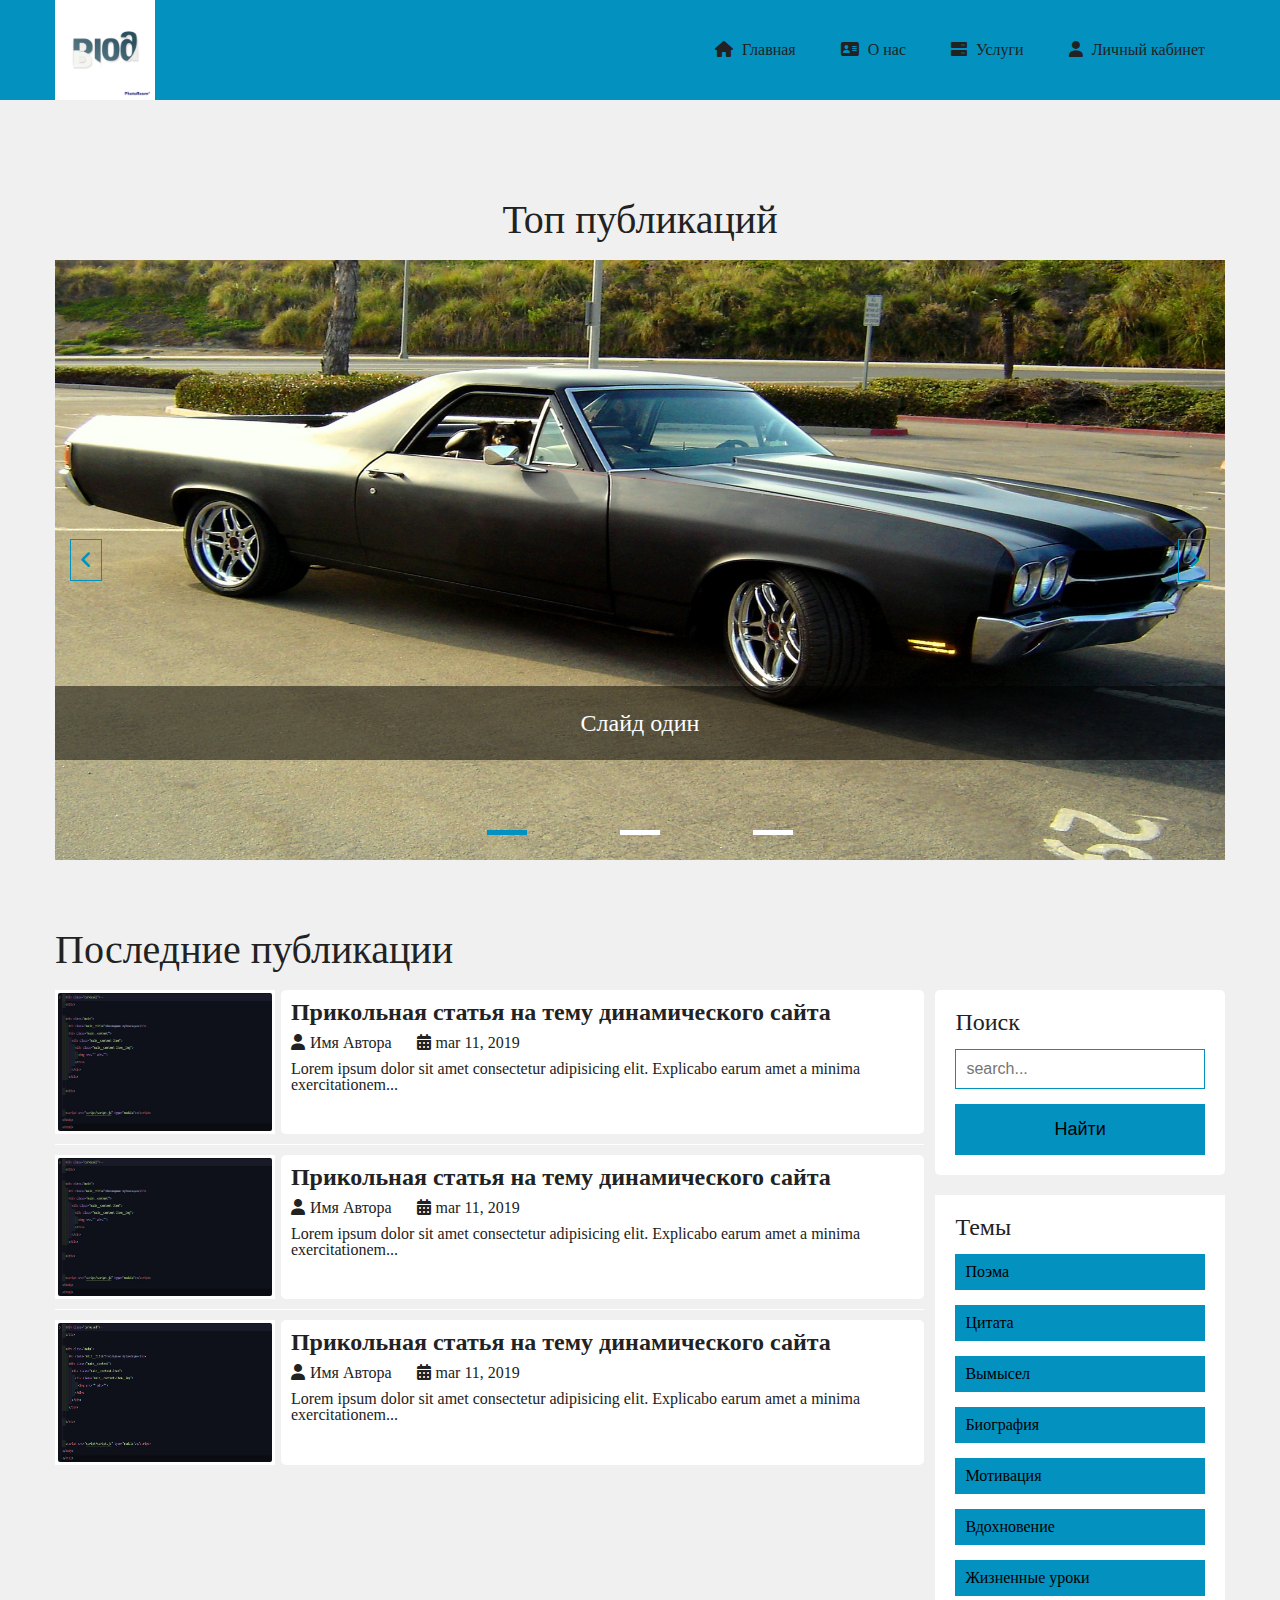
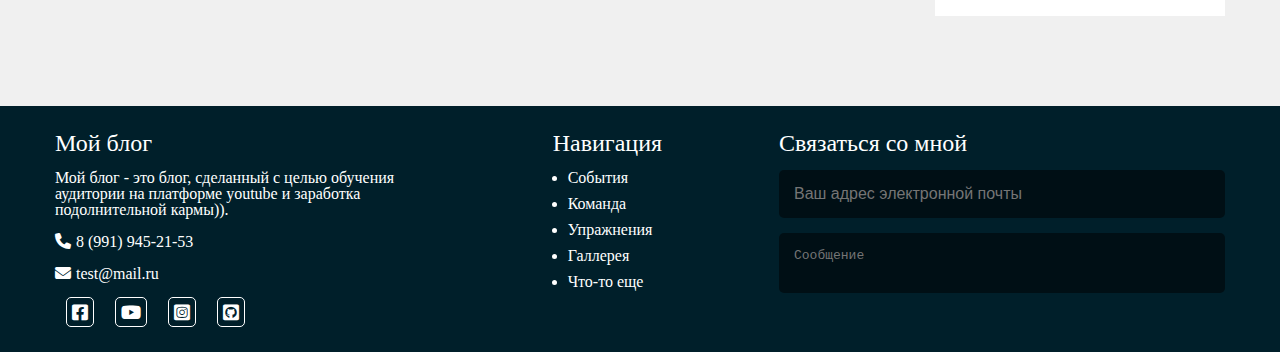
<file: index.html>
<!DOCTYPE html>
<html lang="en">
<head>
  <meta charset="UTF-8">
  <meta http-equiv="X-UA-Compatible" content="IE=edge">
  <meta name="viewport" content="width=device-width, initial-scale=1.0">
  <title>Document</title>
  <link rel="stylesheet" href="css/all.min.css">
  <link rel="stylesheet" href="css/reset.css">
  <link rel="stylesheet" href="css/style.css">
</head>
<body>

  <header class="header">
    <div class="container">
      <div class="header__wrapper">
        <div class="header__logotype">
          <img src="images/logo.png" alt="logotype">
        </div>
        <nav class="header__menu">
          <ul class="header__menu-list">
            <li class="header__menu-list-item"><i class="fa-solid fa-house"></i>
              <a href="#">Главная</a>
            </li>
            <li class="header__menu-list-item">
              <i class="fa-solid fa-address-card"></i>
              <a href="#">О нас</a>
            </li>
            <li class="header__menu-list-item">
              <i class="fa-solid fa-server"></i>
              <a href="#">Услуги</a>
            </li>
            <li class="header__menu-list-item">
              <i class="fa-solid fa-user"></i>
              <a href="#">Личный кабинет</a>
              <ul>
                <li><i class="fa-solid fa-screwdriver-wrench"></i><a href="#">Админка</a></li>
                <li><i class="fa-solid fa-right-from-bracket"></i><a href="#">Выйти</a></li>
              </ul>
            </li>
          </ul>
        </nav>
      </div>
    </div>
  </header>

  <div class="carousel">
    <div class="container">
      <h3 class="carousel__title">Топ публикаций</h3>
      <div class="carousel__wrapper">
        <div class="carousel__inner">
          <a class="carousel__item" href="#">
            <img src="images/carousel1.jpg" alt="">
            <p class="carousel__item-title">Слайд один</p>
          </a>
          <a class="carousel__item" href="#">
            <img src="images/carousel2.jpg" alt="">
            <p class="carousel__item-title">Слайд два</p>
          </a>
          <a class="carousel__item" href="#">
            <img src="images/carousel3.jpg" alt="">
            <p class="carousel__item-title">Слайд три</p>
          </a>
        </div>
        <div class="carousel__arrows">
          <div class="carousel__arrows-left"><i class="fa-solid fa-angle-left"></i></div>
          <div class="carousel__arrows-right"><i class="fa-solid fa-angle-right"></i></div>
        </div>
        <div class="carousel__navigation-btns">
          <div class="carousel__navigation-btn active"></div>
          <div class="carousel__navigation-btn"></div>
          <div class="carousel__navigation-btn"></div>
        </div>
      </div>
    </div>
  </div>

  <div class="main">
    <div class="container">
      <h3 class="main__title">Последние публикации</h3>
      <div class="main__wrapper">
        <div class="main__content">
          <div class="main__content-item">
            <div class="main__content-item__img">
              <img src="images/content1.jpg" alt="content">
            </div>
            <div class="main__content-item__wrapper">
              <h2 class="main__content-item__title">Прикольная статья на тему динамического сайта</h2>
              <div class="main__content-item__info">
                <div class="main__content-item__info-author"><i class="fa-solid fa-user"></i>Имя Автора</div>
                <div class="main__content-item__info-date"><i class="fa-solid fa-calendar-days"></i>mar 11, 2019</div>
              </div>
              <p class="main__content-item__text">
                Lorem ipsum dolor sit amet consectetur adipisicing elit. Explicabo earum amet a minima exercitationem...
              </p>
            </div>
          </div>
          <div class="main__content-item">
            <div class="main__content-item__img">
              <img src="images/content1.jpg" alt="content">
            </div>
            <div class="main__content-item__wrapper">
              <h2 class="main__content-item__title">Прикольная статья на тему динамического сайта</h2>
              <div class="main__content-item__info">
                <div class="main__content-item__info-author"><i class="fa-solid fa-user"></i>Имя Автора</div>
                <div class="main__content-item__info-date"><i class="fa-solid fa-calendar-days"></i>mar 11, 2019</div>
              </div>
              <p class="main__content-item__text">
                Lorem ipsum dolor sit amet consectetur adipisicing elit. Explicabo earum amet a minima exercitationem...
              </p>
            </div>
          </div>
          <div class="main__content-item">
            <div class="main__content-item__img">
              <img src="images/content1.jpg" alt="content">
            </div>
            <div class="main__content-item__wrapper">
              <h2 class="main__content-item__title">Прикольная статья на тему динамического сайта</h2>
              <div class="main__content-item__info">
                <div class="main__content-item__info-author"><i class="fa-solid fa-user"></i>Имя Автора</div>
                <div class="main__content-item__info-date"><i class="fa-solid fa-calendar-days"></i>mar 11, 2019</div>
              </div>
              <p class="main__content-item__text">
                Lorem ipsum dolor sit amet consectetur adipisicing elit. Explicabo earum amet a minima exercitationem...
              </p>
            </div>
          </div>
        </div>
        <div class="main__aside">
          <div class="main__aside-section search">
            <h3 class="search__title">Поиск</h3>
            <form action="index.html" method="POST" class="search-form">
              <input type="text" name="search" class="search-form__input" placeholder="search...">
              <input type="submit" value="Найти" class="search-form__btn">
            </form>
          </div>
          <div class="main__aside-section topic">
            <h3 class="topic__title">Темы</h3>
            <ul class="topic-list">
              <li class="topic-list__item"><a href="#">Поэма</a></li>
              <li class="topic-list__item"><a href="#">Цитата</a></li>
              <li class="topic-list__item"><a href="#">Вымысел</a></li>
              <li class="topic-list__item"><a href="#">Биография</a></li>
              <li class="topic-list__item"><a href="#">Мотивация</a></li>
              <li class="topic-list__item"><a href="#">Вдохновение</a></li>
              <li class="topic-list__item"><a href="#">Жизненные уроки</a></li>
            </ul>
          </div>
        </div>
      </div>
    </div>
  </div>

  <footer class="footer">
    <div class="container">
      <div class="footer__wrapper">
        <div class="footer__blog">
          <div class="footer__blog-title">Мой блог</div>
          <div class="footer__blog-text">
            Мой блог - это блог, сделанный с целью обучения аудитории на платформе youtube и заработка подолнительной кармы)).
          </div>
          <div class="footer__blog-contacts">
            <a href="tel:89919452153"class="footer__blog-contacts__telephone"><i class="fa-solid fa-phone"></i>8 (991) 945-21-53</a>
            <a href="mailto:test@mail.ru"class="footer__blog-contacts__email"><i class="fa-solid fa-envelope"></i>test@mail.ru</a>
          </div>
          <div class="footer__blog-social-links">
            <div class="footer__blog-social-link">
              <a href="#"><i class="fa-brands fa-facebook-square"></i></a>
            </div>
            <div class="footer__blog-social-link">
              <a href="#"><i class="fa-brands fa-youtube"></i></a>
            </div>
            <div class="footer__blog-social-link">
              <a href="#"><i class="fa-brands fa-instagram-square"></i></a>
            </div>
            <div class="footer__blog-social-link">
              <a href="#"><i class="fa-brands fa-github-square"></i></a>
            </div>
          </div>
        </div>
        <div class="footer__links">
          <div class="footer__links-title">Навигация</div>
          <ul class="footer__links-navigation">
            <li class="footer__links-navigation__item"><a href="#">События</a></li>
            <li class="footer__links-navigation__item"><a href="#">Команда</a></li>
            <li class="footer__links-navigation__item"><a href="#">Упражнения</a></li>
            <li class="footer__links-navigation__item"><a href="#">Галлерея</a></li>
            <li class="footer__links-navigation__item"><a href="#">Что-то еще</a></li>
          </ul>
        </div>
        <div class="footer__contacts">
          <div class="footer__contacts-title">Связаться со мной</div>
          <form class="footer__contacts-form">
            <input class="footer__contacts-form__email" type="email" placeholder="Ваш адрес электронной почты">
            <textarea class="footer__contacts-form__text" placeholder="Сообщение"></textarea>
          </form>
        </div>
      </div>
    </div>
  </footer>


  <script src="script/script.js" type="module"></script>
</body>
</html>
</file>
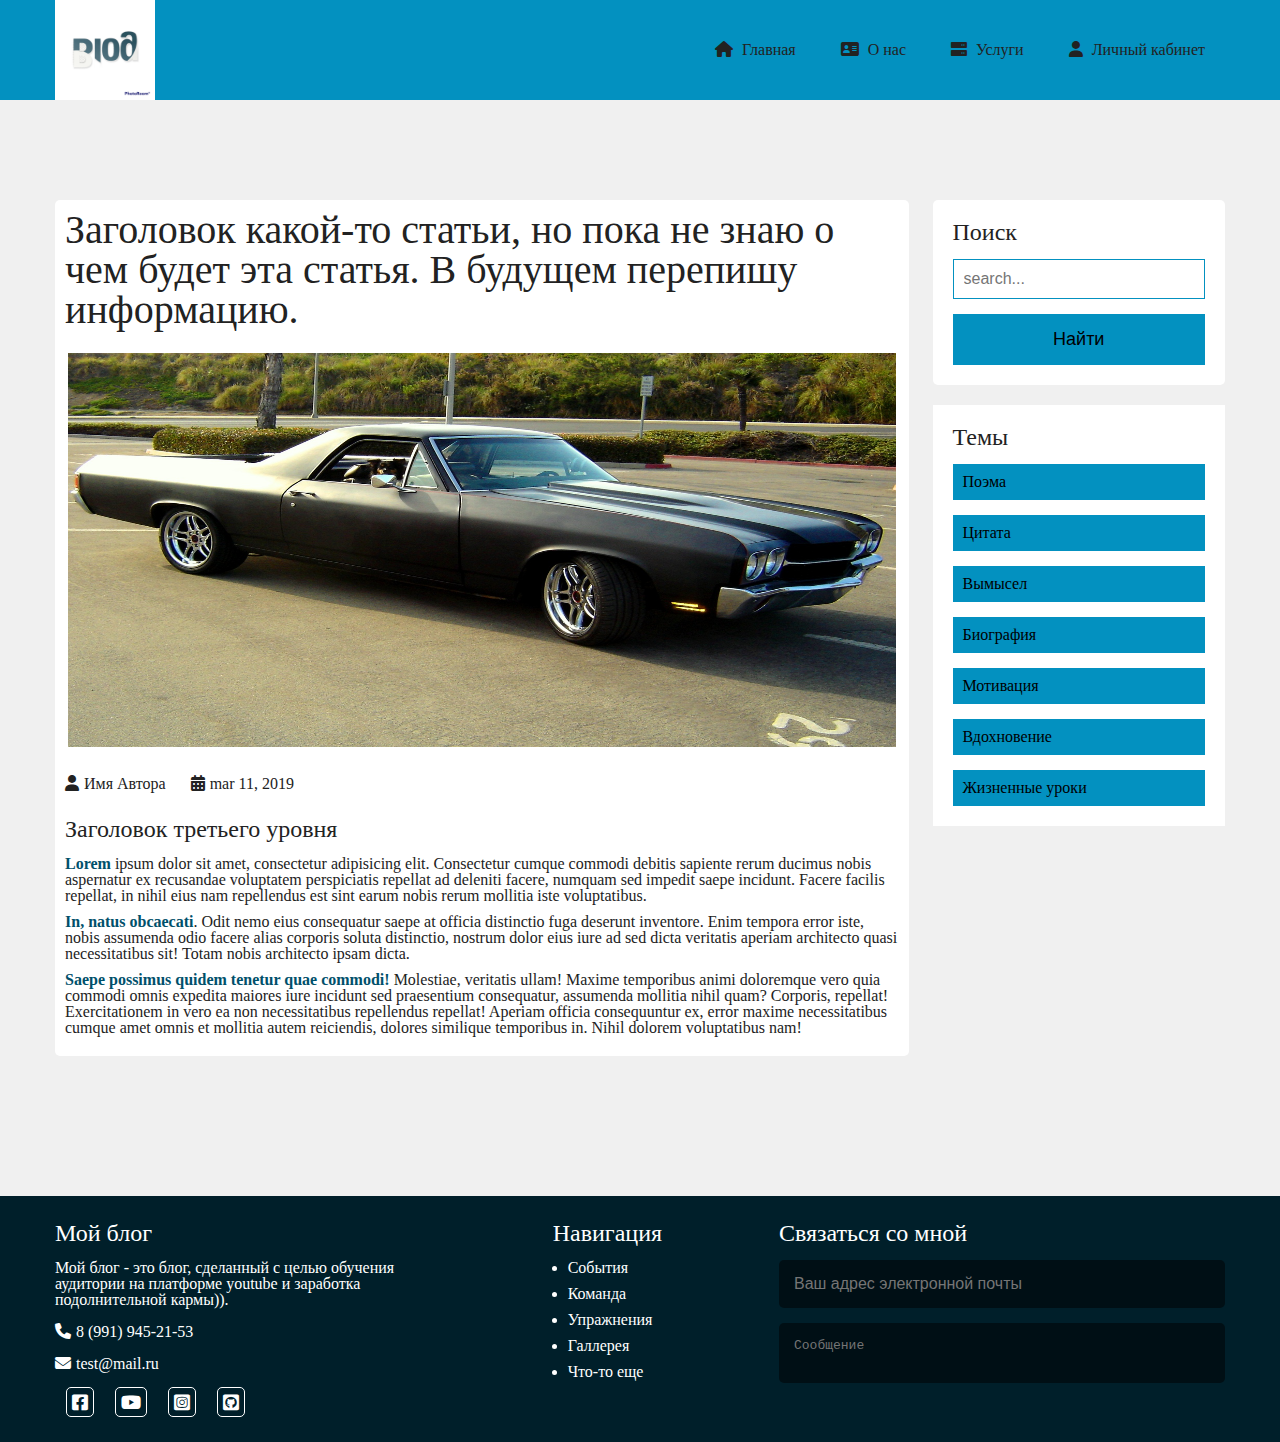
<file: article.html>
<!DOCTYPE html>
<html lang="en">
<head>
  <meta charset="UTF-8">
  <meta http-equiv="X-UA-Compatible" content="IE=edge">
  <meta name="viewport" content="width=device-width, initial-scale=1.0">
  <title>Document</title>
  <link rel="stylesheet" href="css/all.min.css">
  <link rel="stylesheet" href="css/reset.css">
  <link rel="stylesheet" href="css/style.css">
</head>
<body>

  <header class="header">
    <div class="container">
      <div class="header__wrapper">
        <div class="header__logotype">
          <img src="images/logo.png" alt="logotype">
        </div>
        <nav class="header__menu">
          <ul class="header__menu-list">
            <li class="header__menu-list-item"><i class="fa-solid fa-house"></i>
              <a href="#">Главная</a>
            </li>
            <li class="header__menu-list-item">
              <i class="fa-solid fa-address-card"></i>
              <a href="#">О нас</a>
            </li>
            <li class="header__menu-list-item">
              <i class="fa-solid fa-server"></i>
              <a href="#">Услуги</a>
            </li>
            <li class="header__menu-list-item">
              <i class="fa-solid fa-user"></i>
              <a href="#">Личный кабинет</a>
              <ul>
                <li><i class="fa-solid fa-screwdriver-wrench"></i><a href="#">Админка</a></li>
                <li><i class="fa-solid fa-right-from-bracket"></i><a href="#">Выйти</a></li>
              </ul>
            </li>
          </ul>
        </nav>
      </div>
    </div>
  </header>

  <div class="main">
    <div class="container">
      <div class="main__wrapper">
        <div class="article">
          <h3 class="article__title">Заголовок какой-то статьи, но пока не знаю о чем будет эта статья. В будущем перепишу информацию.</h3>
          <div class="article__img">
            <img src="images/carousel1.jpg" alt="article">
          </div>
          <div class="article__info">
            <div class="article__info-author"><i class="fa-solid fa-user"></i>Имя Автора</div>
            <div class="article__info-date">
              <i class="fa-solid fa-calendar-days"></i>mar 11, 2019
            </div>
          </div>
          <div class="article__content">
            <h3 class="article__content-title">Заголовок третьего уровня</h3>
            <div class="article__content-text">
              <p><a href="#">Lorem</a> ipsum dolor sit amet, consectetur adipisicing elit. Consectetur cumque commodi debitis sapiente rerum ducimus nobis aspernatur ex recusandae voluptatem perspiciatis repellat ad deleniti facere, numquam sed impedit saepe incidunt. Facere facilis repellat, in nihil eius nam repellendus est sint earum nobis rerum mollitia iste voluptatibus.</p>
              <p><a href="#">In, natus obcaecati</a>. Odit nemo eius consequatur saepe at officia distinctio fuga deserunt inventore. Enim tempora error iste, nobis assumenda odio facere alias corporis soluta distinctio, nostrum dolor eius iure ad sed dicta veritatis aperiam architecto quasi necessitatibus sit! Totam nobis architecto ipsam dicta.</p>
              <p><a href="#">Saepe possimus quidem tenetur quae commodi!</a> Molestiae, veritatis ullam! Maxime temporibus animi doloremque vero quia commodi omnis expedita maiores iure incidunt sed praesentium consequatur, assumenda mollitia nihil quam? Corporis, repellat! Exercitationem in vero ea non necessitatibus repellendus repellat! Aperiam officia consequuntur ex, error maxime necessitatibus cumque amet omnis et mollitia autem reiciendis, dolores similique temporibus in. Nihil dolorem voluptatibus nam!</p>
            </div>
          </div>
        </div>

        <div class="main__aside">
          <div class="main__aside-section search">
            <h3 class="search__title">Поиск</h3>
            <form action="index.html" method="POST" class="search-form">
              <input type="text" name="search" class="search-form__input" placeholder="search...">
              <input type="submit" value="Найти" class="search-form__btn">
            </form>
          </div>
          <div class="main__aside-section topic">
            <h3 class="topic__title">Темы</h3>
            <ul class="topic-list">
              <li class="topic-list__item"><a href="#">Поэма</a></li>
              <li class="topic-list__item"><a href="#">Цитата</a></li>
              <li class="topic-list__item"><a href="#">Вымысел</a></li>
              <li class="topic-list__item"><a href="#">Биография</a></li>
              <li class="topic-list__item"><a href="#">Мотивация</a></li>
              <li class="topic-list__item"><a href="#">Вдохновение</a></li>
              <li class="topic-list__item"><a href="#">Жизненные уроки</a></li>
            </ul>
          </div>
        </div>
      </div>
    </div>
  </div>

  <footer class="footer">
    <div class="container">
      <div class="footer__wrapper">
        <div class="footer__blog">
          <div class="footer__blog-title">Мой блог</div>
          <div class="footer__blog-text">
            Мой блог - это блог, сделанный с целью обучения аудитории на платформе youtube и заработка подолнительной кармы)).
          </div>
          <div class="footer__blog-contacts">
            <a href="tel:89919452153"class="footer__blog-contacts__telephone"><i class="fa-solid fa-phone"></i>8 (991) 945-21-53</a>
            <a href="mailto:test@mail.ru"class="footer__blog-contacts__email"><i class="fa-solid fa-envelope"></i>test@mail.ru</a>
          </div>
          <div class="footer__blog-social-links">
            <div class="footer__blog-social-link">
              <a href="#"><i class="fa-brands fa-facebook-square"></i></a>
            </div>
            <div class="footer__blog-social-link">
              <a href="#"><i class="fa-brands fa-youtube"></i></a>
            </div>
            <div class="footer__blog-social-link">
              <a href="#"><i class="fa-brands fa-instagram-square"></i></a>
            </div>
            <div class="footer__blog-social-link">
              <a href="#"><i class="fa-brands fa-github-square"></i></a>
            </div>
          </div>
        </div>
        <div class="footer__links">
          <div class="footer__links-title">Навигация</div>
          <ul class="footer__links-navigation">
            <li class="footer__links-navigation__item"><a href="#">События</a></li>
            <li class="footer__links-navigation__item"><a href="#">Команда</a></li>
            <li class="footer__links-navigation__item"><a href="#">Упражнения</a></li>
            <li class="footer__links-navigation__item"><a href="#">Галлерея</a></li>
            <li class="footer__links-navigation__item"><a href="#">Что-то еще</a></li>
          </ul>
        </div>
        <div class="footer__contacts">
          <div class="footer__contacts-title">Связаться со мной</div>
          <form class="footer__contacts-form">
            <input class="footer__contacts-form__email" type="email" placeholder="Ваш адрес электронной почты">
            <textarea class="footer__contacts-form__text" placeholder="Сообщение"></textarea>
          </form>
        </div>
      </div>
    </div>
  </footer>


  <script src="script/article.js" type="module"></script>
</body>
</html>
</file>
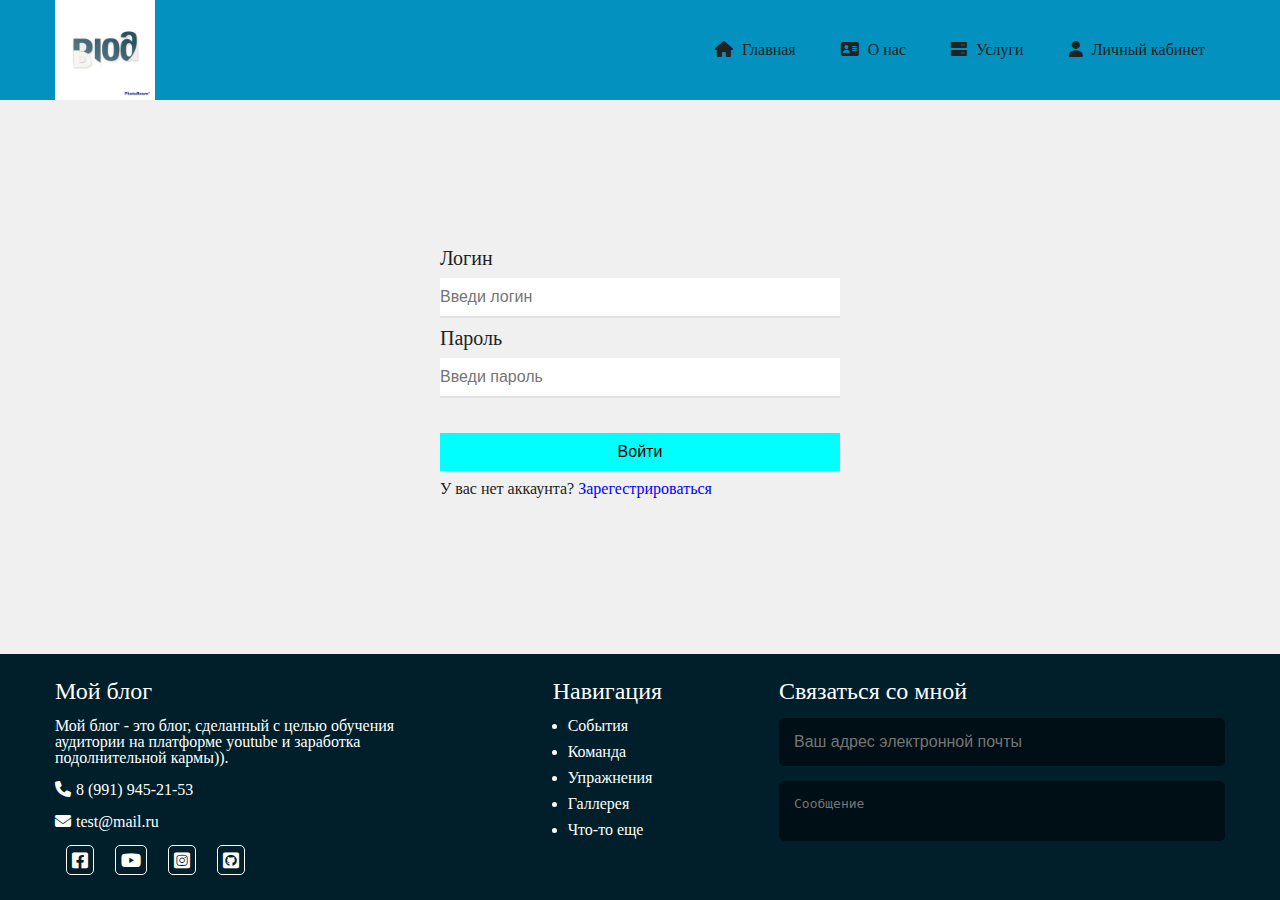
<file: authorization.html>
<!DOCTYPE html>
<html lang="en">
<head>
  <meta charset="UTF-8">
  <meta http-equiv="X-UA-Compatible" content="IE=edge">
  <meta name="viewport" content="width=device-width, initial-scale=1.0">
  <title>Document</title>
  <link rel="stylesheet" href="css/all.min.css">
  <link rel="stylesheet" href="css/reset.css">
  <link rel="stylesheet" href="css/style.css">
</head>
<body>

  <header class="header">
    <div class="container">
      <div class="header__wrapper">
        <div class="header__logotype">
          <img src="images/logo.png" alt="logotype">
        </div>
        <nav class="header__menu">
          <ul class="header__menu-list">
            <li class="header__menu-list-item"><i class="fa-solid fa-house"></i>
              <a href="#">Главная</a>
            </li>
            <li class="header__menu-list-item">
              <i class="fa-solid fa-address-card"></i>
              <a href="#">О нас</a>
            </li>
            <li class="header__menu-list-item">
              <i class="fa-solid fa-server"></i>
              <a href="#">Услуги</a>
            </li>
            <li class="header__menu-list-item">
              <i class="fa-solid fa-user"></i>
              <a href="#">Личный кабинет</a>
              <ul>
                <li><i class="fa-solid fa-screwdriver-wrench"></i><a href="#">Админка</a></li>
                <li><i class="fa-solid fa-right-from-bracket"></i><a href="#">Выйти</a></li>
              </ul>
            </li>
          </ul>
        </nav>
      </div>
    </div>
  </header>

  <form class="form" action="" method="POST" enctype="multipart/form-data">
    <label class="form__login" for="login">Логин</label>
    <input class="form__login-input" id="login" type="text" placeholder="Введи логин">
    <label class="form__password" for="password">Пароль</label>
    <input class="form__password-input" id="password" type="password" placeholder="Введи пароль">
    <input class="form__subnmit" type="submit" value="Войти">
    <p>У вас нет аккаунта? <a href="./registration.php">Зарегестрироваться</a></p>
  </form>

  <footer class="footer">
    <div class="container">
      <div class="footer__wrapper">
        <div class="footer__blog">
          <div class="footer__blog-title">Мой блог</div>
          <div class="footer__blog-text">
            Мой блог - это блог, сделанный с целью обучения аудитории на платформе youtube и заработка подолнительной кармы)).
          </div>
          <div class="footer__blog-contacts">
            <a href="tel:89919452153"class="footer__blog-contacts__telephone"><i class="fa-solid fa-phone"></i>8 (991) 945-21-53</a>
            <a href="mailto:test@mail.ru"class="footer__blog-contacts__email"><i class="fa-solid fa-envelope"></i>test@mail.ru</a>
          </div>
          <div class="footer__blog-social-links">
            <div class="footer__blog-social-link">
              <a href="#"><i class="fa-brands fa-facebook-square"></i></a>
            </div>
            <div class="footer__blog-social-link">
              <a href="#"><i class="fa-brands fa-youtube"></i></a>
            </div>
            <div class="footer__blog-social-link">
              <a href="#"><i class="fa-brands fa-instagram-square"></i></a>
            </div>
            <div class="footer__blog-social-link">
              <a href="#"><i class="fa-brands fa-github-square"></i></a>
            </div>
          </div>
        </div>
        <div class="footer__links">
          <div class="footer__links-title">Навигация</div>
          <ul class="footer__links-navigation">
            <li class="footer__links-navigation__item"><a href="#">События</a></li>
            <li class="footer__links-navigation__item"><a href="#">Команда</a></li>
            <li class="footer__links-navigation__item"><a href="#">Упражнения</a></li>
            <li class="footer__links-navigation__item"><a href="#">Галлерея</a></li>
            <li class="footer__links-navigation__item"><a href="#">Что-то еще</a></li>
          </ul>
        </div>
        <div class="footer__contacts">
          <div class="footer__contacts-title">Связаться со мной</div>
          <form class="footer__contacts-form">
            <input class="footer__contacts-form__email" type="email" placeholder="Ваш адрес электронной почты">
            <textarea class="footer__contacts-form__text" placeholder="Сообщение"></textarea>
          </form>
        </div>
      </div>
    </div>
  </footer>


  <script src="script/article.js" type="module"></script>
</body>
</html>
</file>
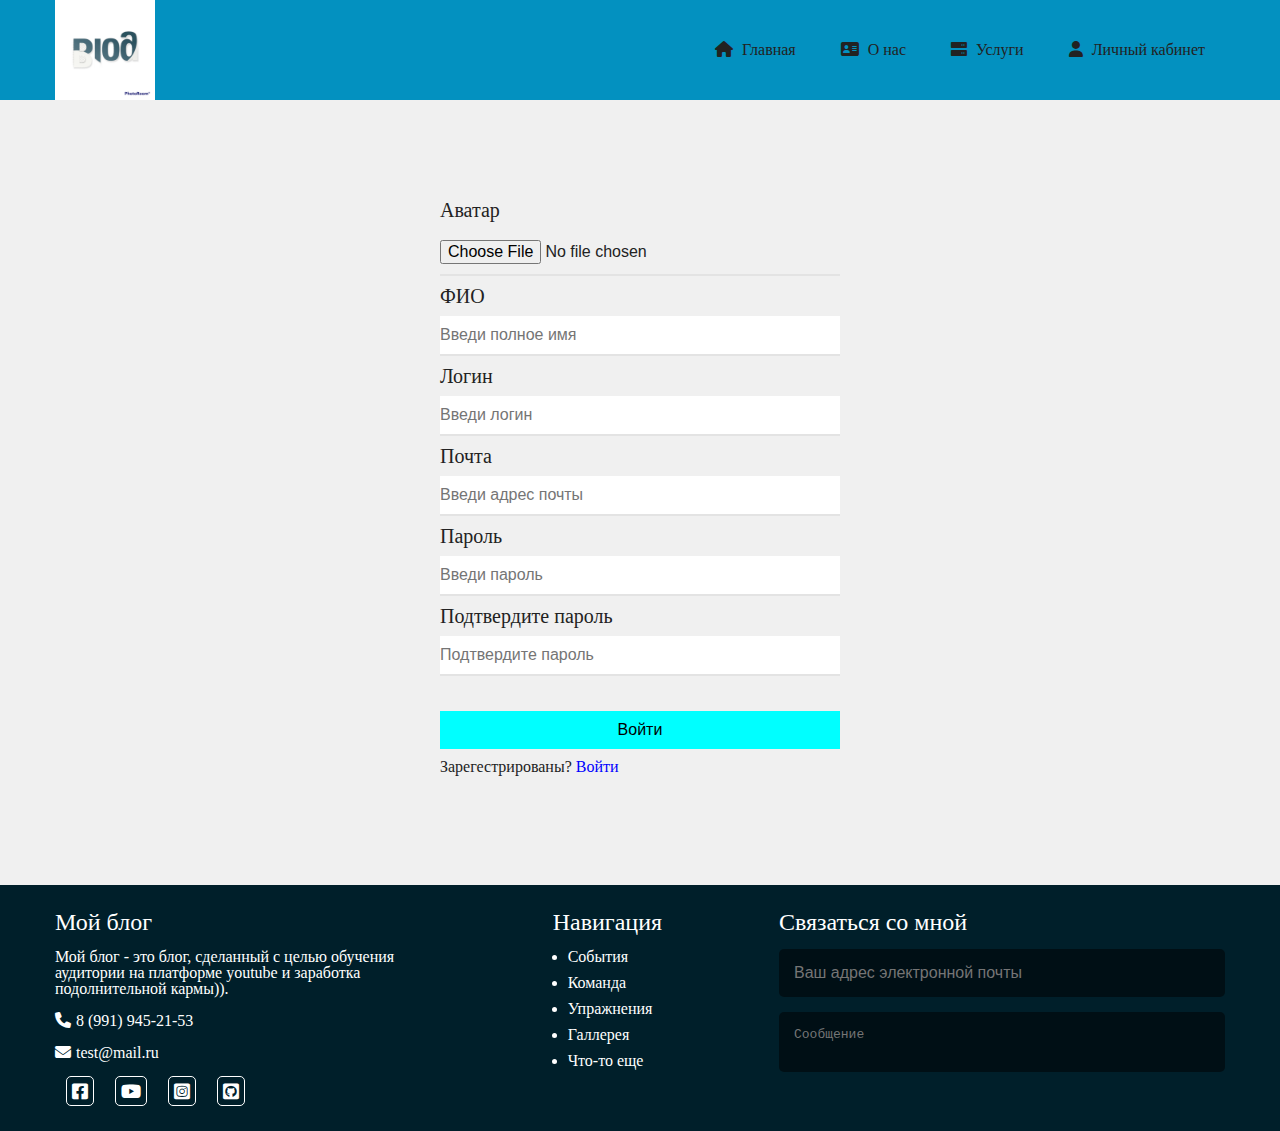
<file: registration.html>
<!DOCTYPE html>
<html lang="en">
<head>
  <meta charset="UTF-8">
  <meta http-equiv="X-UA-Compatible" content="IE=edge">
  <meta name="viewport" content="width=device-width, initial-scale=1.0">
  <title>Document</title>
  <link rel="stylesheet" href="css/all.min.css">
  <link rel="stylesheet" href="css/reset.css">
  <link rel="stylesheet" href="css/style.css">
</head>
<body>

  <header class="header">
    <div class="container">
      <div class="header__wrapper">
        <div class="header__logotype">
          <img src="images/logo.png" alt="logotype">
        </div>
        <nav class="header__menu">
          <ul class="header__menu-list">
            <li class="header__menu-list-item"><i class="fa-solid fa-house"></i>
              <a href="#">Главная</a>
            </li>
            <li class="header__menu-list-item">
              <i class="fa-solid fa-address-card"></i>
              <a href="#">О нас</a>
            </li>
            <li class="header__menu-list-item">
              <i class="fa-solid fa-server"></i>
              <a href="#">Услуги</a>
            </li>
            <li class="header__menu-list-item">
              <i class="fa-solid fa-user"></i>
              <a href="#">Личный кабинет</a>
              <ul>
                <li><i class="fa-solid fa-screwdriver-wrench"></i><a href="#">Админка</a></li>
                <li><i class="fa-solid fa-right-from-bracket"></i><a href="#">Выйти</a></li>
              </ul>
            </li>
          </ul>
        </nav>
      </div>
    </div>
  </header>

  <form class="form form-registration" action="./vendor/signup.php" method="POST" enctype="multipart/form-data">
    <label class="form__avatar" for="avatar">Аватар</label>
    <input class="form__avatar-input" id="avatar" type="file" name="avatar">
    <label class="form__full-name" for="fullName">ФИО</label>
    <input class="form__full-name-input" id="fullName" type="text" placeholder="Введи полное имя" name="full_name">
    <label class="form__login" for="login">Логин</label>
    <input class="form__login-input" id="login" type="text" placeholder="Введи логин" name="login">
    <label class="form__email" for="email">Почта</label>
    <input class="form__email-input" id="email" type="email" placeholder="Введи адрес почты" name="email">
    <label class="form__password" for="password">Пароль</label>
    <input class="form__password-input" id="password" type="password" placeholder="Введи пароль" name="password">
    <label class="form__password-accept" for="passwordAccept">Подтвердите пароль</label>
    <input class="form__password-accept-input" id="passwordAccept" type="password" placeholder="Подтвердите пароль" name="password_confirm">
    <input class="form__subnmit" type="submit" value="Войти">
    <p>Зарегестрированы? <a href="./index.php">Войти</a></p>
  </form>

  <footer class="footer">
    <div class="container">
      <div class="footer__wrapper">
        <div class="footer__blog">
          <div class="footer__blog-title">Мой блог</div>
          <div class="footer__blog-text">
            Мой блог - это блог, сделанный с целью обучения аудитории на платформе youtube и заработка подолнительной кармы)).
          </div>
          <div class="footer__blog-contacts">
            <a href="tel:89919452153"class="footer__blog-contacts__telephone"><i class="fa-solid fa-phone"></i>8 (991) 945-21-53</a>
            <a href="mailto:test@mail.ru"class="footer__blog-contacts__email"><i class="fa-solid fa-envelope"></i>test@mail.ru</a>
          </div>
          <div class="footer__blog-social-links">
            <div class="footer__blog-social-link">
              <a href="#"><i class="fa-brands fa-facebook-square"></i></a>
            </div>
            <div class="footer__blog-social-link">
              <a href="#"><i class="fa-brands fa-youtube"></i></a>
            </div>
            <div class="footer__blog-social-link">
              <a href="#"><i class="fa-brands fa-instagram-square"></i></a>
            </div>
            <div class="footer__blog-social-link">
              <a href="#"><i class="fa-brands fa-github-square"></i></a>
            </div>
          </div>
        </div>
        <div class="footer__links">
          <div class="footer__links-title">Навигация</div>
          <ul class="footer__links-navigation">
            <li class="footer__links-navigation__item"><a href="#">События</a></li>
            <li class="footer__links-navigation__item"><a href="#">Команда</a></li>
            <li class="footer__links-navigation__item"><a href="#">Упражнения</a></li>
            <li class="footer__links-navigation__item"><a href="#">Галлерея</a></li>
            <li class="footer__links-navigation__item"><a href="#">Что-то еще</a></li>
          </ul>
        </div>
        <div class="footer__contacts">
          <div class="footer__contacts-title">Связаться со мной</div>
          <form class="footer__contacts-form">
            <input class="footer__contacts-form__email" type="email" placeholder="Ваш адрес электронной почты">
            <textarea class="footer__contacts-form__text" placeholder="Сообщение"></textarea>
          </form>
        </div>
      </div>
    </div>
  </footer>


  <script src="script/article.js" type="module"></script>
</body>
</html>
</file>
<file: css/style.css>
.form {
  -webkit-box-flex: 1;
      -ms-flex: 1 0 auto;
          flex: 1 0 auto;
  display: -webkit-box;
  display: -ms-flexbox;
  display: flex;
  -webkit-box-orient: vertical;
  -webkit-box-direction: normal;
      -ms-flex-direction: column;
          flex-direction: column;
  -webkit-box-pack: center;
      -ms-flex-pack: center;
          justify-content: center;
  width: 400px;
  margin: 0 auto 100px auto;
}

.form__login,
.form__password,
.form__full-name,
.form__email,
.form__password-accept,
.form__avatar {
  font-size: 20px;
}

.form__login-input,
.form__password-input,
.form__full-name-input,
.form__login-input,
.form__email-input,
.form__password-accept-input,
.form__avatar-input {
  margin: 10px 0;
  padding: 10px 0;
  font-size: 16px;
  border: none;
  border-bottom: 2px solid #e3e3e3;
  outline: none;
}

.form__subnmit {
  padding: 10px 0;
  margin-top: 25px;
  background: #e3e3e3;
  border: none;
  background-color: aqua;
  color: #000;
  -webkit-transition: all 0.3s;
  transition: all 0.3s;
}

.form__subnmit:hover {
  background-color: blue;
  color: #fff;
}

.form > p {
  margin: 10px 0;
}

.form > p > a {
  color: blue;
}

.form__message {
  font-size: 20px;
  border: 2px solid red;
  border-radius: 3px;
  padding: 10px;
  text-align: center;
  font-weight: 600;
}

.green {
  border: 2px solid green;
}

body {
  background-color: rgb(240, 240, 240);
  height: 100vh;
  display: -webkit-box;
  display: -ms-flexbox;
  display: flex;
  -webkit-box-orient: vertical;
  -webkit-box-direction: normal;
      -ms-flex-direction: column;
          flex-direction: column;
}

.header {
  -webkit-box-flex: 0;
      -ms-flex: 0 0 auto;
          flex: 0 0 auto;
  background-color: rgb(3, 145, 192);
  height: 100px;
  margin-bottom: 100px;
}
.header .container {
  margin: 0 auto;
  width: 100%;
  max-width: 1200px;
  padding: 0 15px;
}
.header__wrapper {
  display: -webkit-box;
  display: -ms-flexbox;
  display: flex;
  -webkit-box-pack: justify;
      -ms-flex-pack: justify;
          justify-content: space-between;
}
.header__logotype {
  width: 100px;
  height: 100px;
}
.header__logotype > img {
  width: 100%;
  height: 100%;
}
.header__menu {
  display: -webkit-box;
  display: -ms-flexbox;
  display: flex;
  -webkit-box-align: center;
      -ms-flex-align: center;
          align-items: center;
}
.header__menu-list {
  display: -webkit-box;
  display: -ms-flexbox;
  display: flex;
  -webkit-box-pack: justify;
      -ms-flex-pack: justify;
          justify-content: space-between;
  -webkit-box-align: center;
      -ms-flex-align: center;
          align-items: center;
  width: 530px;
  height: 100%;
  line-height: 20px;
}
.header__menu-list-item {
  position: relative;
  padding: 20px;
  -webkit-transition: all 0.5s;
  transition: all 0.5s;
}
.header__menu-list-item i {
  margin-right: 5px;
}
.header__menu-list-item > ul {
  display: none;
  position: absolute;
  background-color: rgb(3, 145, 192);
  width: 100%;
  left: 0;
  top: 60px;
}
.header__menu-list-item > ul > li {
  color: #000;
  padding: 20px;
  -webkit-transition: all 0.5s;
  transition: all 0.5s;
}
.header__menu-list-item > ul > li:hover {
  color: #fff;
  background-color: rgb(0, 80, 107);
}
.header__menu-list-item:hover {
  background-color: rgb(0, 80, 107);
  color: #fff;
}
.header__menu-list-item:hover > ul {
  display: block;
}

.carousel {
  -webkit-box-flex: 1;
      -ms-flex: 1 0 auto;
          flex: 1 0 auto;
  margin-bottom: 70px;
}
.carousel .container {
  margin: 0 auto;
  width: 100%;
  max-width: 1200px;
  padding: 0 15px;
}
.carousel__title {
  font-size: 40px;
  text-align: center;
  margin-bottom: 20px;
}
.carousel__wrapper {
  position: relative;
  overflow: hidden;
  width: 100%;
  height: 600px;
}
.carousel__inner {
  display: -webkit-box;
  display: -ms-flexbox;
  display: flex;
  position: relative;
  height: 100%;
  left: 0px;
  -webkit-transition: all 0.3s;
  transition: all 0.3s;
}
.carousel__item {
  width: 100%;
  height: 100%;
  display: block;
  -ms-flex-negative: 0;
      flex-shrink: 0;
  position: relative;
}
.carousel__item > img {
  width: 100%;
  height: 100%;
}
.carousel__item-title {
  position: absolute;
  bottom: 100px;
  text-align: center;
  width: 100%;
  padding: 25px;
  background-color: rgba(0, 0, 0, 0.5);
  color: #fff;
  font-size: 24px;
}
.carousel__arrows {
  position: absolute;
  width: 100%;
  height: 42px;
  -webkit-transform: translateY(-50%);
          transform: translateY(-50%);
  top: 50%;
}
.carousel__arrows-left {
  position: absolute;
  left: 15px;
  font-size: 20px;
  border: 1px solid rgb(3, 145, 192);
  color: rgb(3, 145, 192);
  cursor: pointer;
  padding: 10px;
  -webkit-transition: all 0.3s;
  transition: all 0.3s;
}
.carousel__arrows-left:hover {
  color: rgb(0, 80, 107);
  border: 1px solid rgb(0, 80, 107);
}
.carousel__arrows-right {
  position: absolute;
  right: 15px;
  font-size: 20px;
  border: 1px solid rgb(3, 145, 192);
  color: rgb(3, 145, 192);
  cursor: pointer;
  padding: 10px;
  -webkit-transition: all 0.3s;
  transition: all 0.3s;
}
.carousel__arrows-right:hover {
  color: rgb(0, 80, 107);
  border: 1px solid rgb(0, 80, 107);
}
.carousel__navigation-btns {
  position: absolute;
  bottom: 25px;
  left: 50%;
  -webkit-transform: translateX(-50%);
          transform: translateX(-50%);
  display: -webkit-box;
  display: -ms-flexbox;
  display: flex;
  -ms-flex-pack: distribute;
      justify-content: space-around;
  width: 400px;
}
.carousel__navigation-btns .active {
  background-color: rgb(3, 145, 192);
}
.carousel__navigation-btn {
  cursor: pointer;
  width: 40px;
  background-color: #fff;
  height: 5px;
}

.main {
  -webkit-box-flex: 1;
      -ms-flex: 1 0 auto;
          flex: 1 0 auto;
  margin-bottom: 70px;
}
.main .container {
  margin: 0 auto;
  width: 100%;
  max-width: 1200px;
  padding: 0 15px;
}
.main__title {
  font-size: 40px;
  text-align: center;
  margin-bottom: 20px;
  text-align: left;
}
.main__wrapper {
  display: -webkit-box;
  display: -ms-flexbox;
  display: flex;
  -webkit-box-pack: justify;
      -ms-flex-pack: justify;
          justify-content: space-between;
}
.main__content {
  width: 75%;
  margin-right: 1%;
}
.main__content-item {
  width: 100%;
  display: -webkit-box;
  display: -ms-flexbox;
  display: flex;
  -webkit-box-pack: justify;
      -ms-flex-pack: justify;
          justify-content: space-between;
  max-height: 155px;
  height: 100%;
  padding-bottom: 10px;
  margin-bottom: 10px;
}
.main__content-item:not(:last-child) {
  border-bottom: 1px solid #fff;
}
.main__content-item__img {
  width: 220px;
  background-color: #fff;
  margin-right: 5px;
}
.main__content-item__img > img {
  width: 100%;
  height: 100%;
  border: 3px solid #fff;
  border-radius: 5px;
}
.main__content-item__wrapper {
  background-color: #fff;
  border-radius: 5px;
  padding: 10px;
  width: 74%;
}
.main__content-item__title {
  font-size: 24px;
  font-weight: 600;
  margin-bottom: 10px;
}
.main__content-item__info {
  display: -webkit-box;
  display: -ms-flexbox;
  display: flex;
  margin-bottom: 10px;
}
.main__content-item__info i {
  margin-right: 5px;
}
.main__content-item__info > div:nth-of-type(1) {
  margin-right: 25px;
}
.main__content-item__text {
  margin-bottom: 20px;
}
.main__aside {
  width: 25%;
}
.main__aside .main__aside-section {
  margin-bottom: 20px;
  padding: 20px;
}
.main__aside .search {
  background-color: #fff;
  border-radius: 5px;
}
.main__aside .search__title {
  font-size: 24px;
  margin-bottom: 15px;
}
.main__aside .search-form__input {
  width: 100%;
  margin-bottom: 15px;
  border: 1px solid rgb(3, 145, 192);
  padding: 10px;
}
.main__aside .search-form__btn {
  width: 100%;
  border: none;
  color: #000;
  background-color: rgb(3, 145, 192);
  padding: 15px;
  font-size: 18px;
  -webkit-transition: all 0.3s;
  transition: all 0.3s;
}
.main__aside .search-form__btn:hover {
  color: #fff;
  background-color: rgb(0, 80, 107);
}
.main__aside .topic {
  background-color: #fff;
}
.main__aside .topic__title {
  font-size: 24px;
  margin-bottom: 15px;
}
.main__aside .topic-list__item {
  background-color: rgb(3, 145, 192);
  color: #000;
  -webkit-transition: all 0.3s;
  transition: all 0.3s;
}
.main__aside .topic-list__item:hover {
  color: #fff;
  background-color: rgb(0, 80, 107);
}
.main__aside .topic-list__item:not(:last-child) {
  margin-bottom: 15px;
}
.main__aside .topic-list__item > a {
  display: block;
  padding: 10px;
}

.article {
  -webkit-box-flex: 1;
      -ms-flex: 1 0 auto;
          flex: 1 0 auto;
  width: 73%;
  margin-right: 2%;
  background-color: #fff;
  border-radius: 5px;
  padding: 10px;
  margin-bottom: 70px;
}
.article .container {
  margin: 0 auto;
  width: 100%;
  max-width: 1200px;
  padding: 0 15px;
}
.article__title {
  font-size: 40px;
  text-align: center;
  margin-bottom: 20px;
  text-align: left;
}
.article__img {
  height: 400px;
  width: 100%;
  border: 3px solid #fff;
  border-radius: 5px;
  margin-bottom: 25px;
}
.article__img > img {
  width: 100%;
  height: 100%;
}
.article__info {
  display: -webkit-box;
  display: -ms-flexbox;
  display: flex;
  margin-bottom: 10px;
  margin-bottom: 25px;
}
.article__info i {
  margin-right: 5px;
}
.article__info > div:nth-of-type(1) {
  margin-right: 25px;
}
.article__content-title {
  font-size: 24px;
  margin-bottom: 15px;
}
.article__content-text p {
  margin-bottom: 10px;
}
.article__content-text a {
  color: rgb(0, 80, 107);
  font-weight: 600;
}

.footer {
  -webkit-box-flex: 0;
      -ms-flex: 0 0 auto;
          flex: 0 0 auto;
  background-color: rgb(0, 31, 42);
  color: #fff;
  padding: 25px 0;
}
.footer .container {
  margin: 0 auto;
  width: 100%;
  max-width: 1200px;
  padding: 0 15px;
}
.footer__wrapper {
  display: -webkit-box;
  display: -ms-flexbox;
  display: flex;
  -webkit-box-pack: justify;
      -ms-flex-pack: justify;
          justify-content: space-between;
}
.footer__blog {
  width: 30%;
  margin-right: 3%;
}
.footer__blog-title {
  font-size: 24px;
  margin-bottom: 15px;
}
.footer__blog-text {
  margin-bottom: 15px;
}
.footer__blog-contacts > a {
  display: block;
  margin-bottom: 15px;
}
.footer__blog-contacts__telephone i {
  margin-right: 5px;
}
.footer__blog-contacts__email i {
  margin-right: 5px;
}
.footer__blog-social-links {
  display: -webkit-box;
  display: -ms-flexbox;
  display: flex;
  -ms-flex-pack: distribute;
      justify-content: space-around;
  width: 200px;
}
.footer__blog-social-link i {
  font-size: 18px;
  border: 1px solid #fff;
  padding: 5px;
  border-radius: 5px;
  -webkit-transition: all 0.3s;
  transition: all 0.3s;
}
.footer__blog-social-link i:hover {
  border: 1px solid rgb(3, 145, 192);
  color: rgb(3, 145, 192);
}
.footer__links-title {
  font-size: 24px;
  margin-bottom: 15px;
}
.footer__links-navigation {
  list-style-type: disc;
  margin: 0 15px;
}
.footer__links-navigation__item {
  margin-bottom: 10px;
}
.footer__contacts-title {
  font-size: 24px;
  margin-bottom: 15px;
}
.footer__contacts-form__email {
  width: 100%;
  background-color: rgba(0, 0, 0, 0.5);
  border: none;
  border-radius: 5px;
  margin-bottom: 15px;
  padding: 15px;
  color: #fff;
}
.footer__contacts-form__text {
  resize: none;
  width: 100%;
  background-color: rgba(0, 0, 0, 0.5);
  border: none;
  border-radius: 5px;
  margin-bottom: 15px;
  padding: 15px;
  color: #fff;
}

@media (max-width: 992px) and (min-width: 641px) {
  .carousel__wrapper {
    height: 400px;
  }
}
@media (max-width: 640px) {
  .carousel__wrapper {
    height: 280px;
  }
}
</file>
